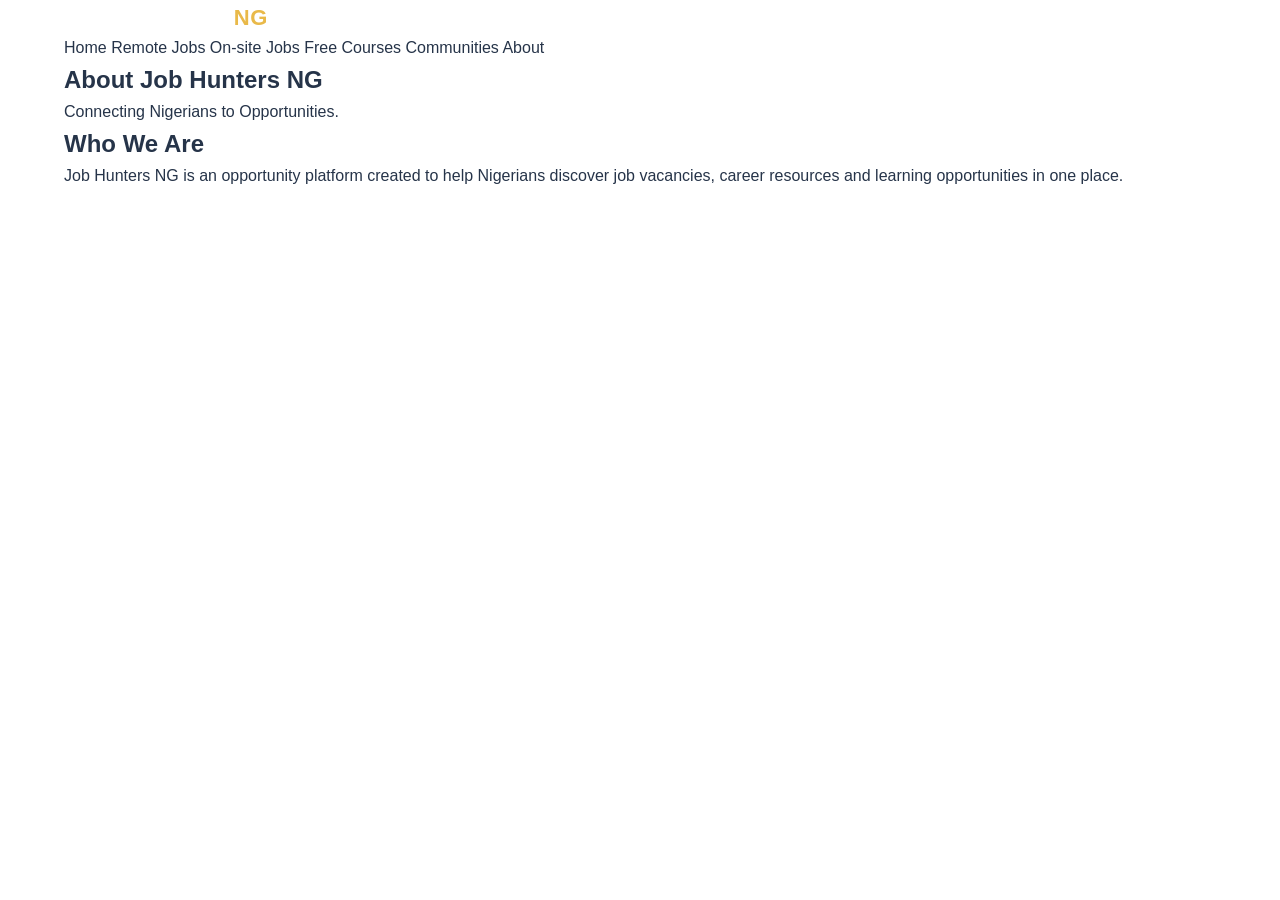
<file: about.html>
<!DOCTYPE html>
<html lang="en">
<head>
    <meta charset="UTF-8">
    <meta name="viewport" content="width=device-width, initial-scale=1.0">
    <meta name="description" content="Learn about Job Hunters NG and our mission to connect Nigerians to opportunities.">
    <title>About Us | Job Hunters NG</title>
    <link rel="stylesheet" href="css/style.css">
</head>
<body>

<header class="site-header">
    <div class="container header-content">
        <a href="index.html" class="logo">JOB HUNTERS <span>NG</span></a>

        <nav class="main-nav">
            <a href="index.html">Home</a>
            <a href="remote-jobs.html">Remote Jobs</a>
            <a href="onsite-jobs.html">On-site Jobs</a>
            <a href="courses.html">Free Courses</a>
            <a href="communities.html">Communities</a>
            <a href="about.html" class="active">About</a>
        </nav>
    </div>
</header>

<main>

    <section class="page-hero">
        <div class="container">
            <h1>About Job Hunters NG</h1>
            <p>Connecting Nigerians to Opportunities.</p>
        </div>
    </section>

    <section class="jobs-section">
        <div class="container">

            <article class="job-card">
                <h2>Who We Are</h2>

                <p>
                    Job Hunters NG is an opportunity platform created to
                    help Nigerians discover job vacancies, career resources
                    and learning opportunities in one place.
</file>
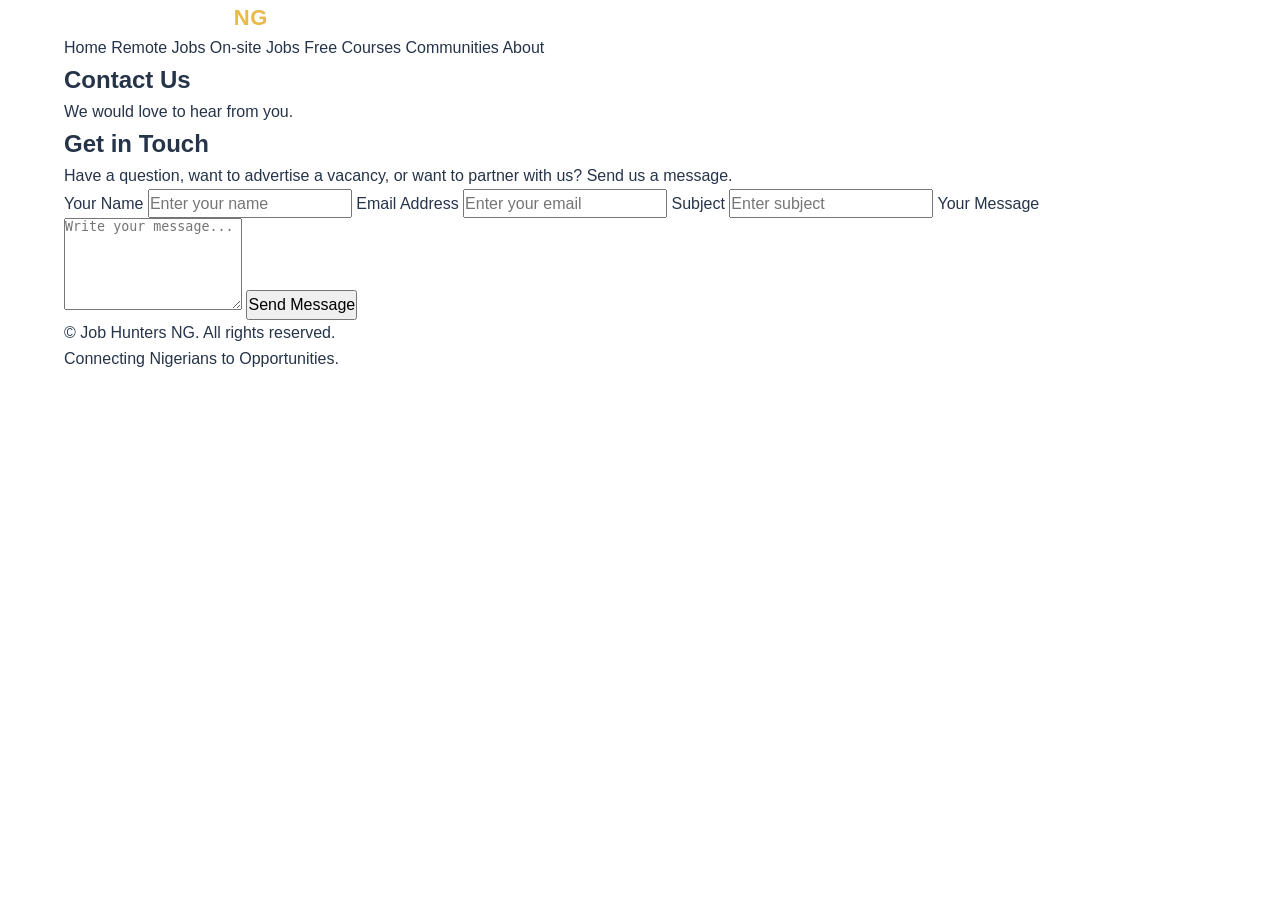
<file: contact.html>
<!DOCTYPE html>
<html lang="en">
<head>
    <meta charset="UTF-8">
    <meta name="viewport" content="width=device-width, initial-scale=1.0">
    <title>Contact Us | Job Hunters NG</title>
    <link rel="stylesheet" href="css/style.css">
</head>
<body>

<header class="site-header">
    <div class="container header-content">
        <a href="index.html" class="logo">JOB HUNTERS <span>NG</span></a>

        <nav class="main-nav">
            <a href="index.html">Home</a>
            <a href="remote-jobs.html">Remote Jobs</a>
            <a href="onsite-jobs.html">On-site Jobs</a>
            <a href="courses.html">Free Courses</a>
            <a href="communities.html">Communities</a>
            <a href="about.html">About</a>
        </nav>
    </div>
</header>

<main>

    <section class="page-hero">
        <div class="container">
            <h1>Contact Us</h1>
            <p>We would love to hear from you.</p>
        </div>
    </section>

    <section class="jobs-section">
        <div class="container">

            <div class="job-card">
                <h2>Get in Touch</h2>

                <p>
                    Have a question, want to advertise a vacancy,
                    or want to partner with us?
                    Send us a message.
                </p>

                <form id="contactForm">

                    <label for="contactName">Your Name</label>
                    <input
                        type="text"
                        id="contactName"
                        required
                        placeholder="Enter your name"
                    >

                    <label for="contactEmail">Email Address</label>
                    <input
                        type="email"
                        id="contactEmail"
                        required
                        placeholder="Enter your email"
                    >

                    <label for="contactSubject">Subject</label>
                    <input
                        type="text"
                        id="contactSubject"
                        required
                        placeholder="Enter subject"
                    >

                    <label for="contactMessage">Your Message</label>
                    <textarea
                        id="contactMessage"
                        rows="6"
                        required
                        placeholder="Write your message..."
                    ></textarea>

                    <button type="submit" class="btn btn-primary">
                        Send Message
                    </button>

                    <p id="contactStatus"></p>

                </form>
            </div>

        </div>
    </section>

</main>

<footer class="site-footer">
    <div class="container">
        <p>&copy; <span id="currentYear"></span> Job Hunters NG. All rights reserved.</p>
        <p>Connecting Nigerians to Opportunities.</p>
    </div>
</footer>

<script>
    document.getElementById("currentYear").textContent =
        new Date().getFullYear();

    document.getElementById("contactForm").addEventListener("submit", function(event) {
        event.preventDefault();

        const name = document.getElementById("contactName").value.trim();
        const email = document.getElementById("contactEmail").value.trim();
        const subject = document.getElementById("contactSubject").value.trim();
        const message = document.getElement
</file>
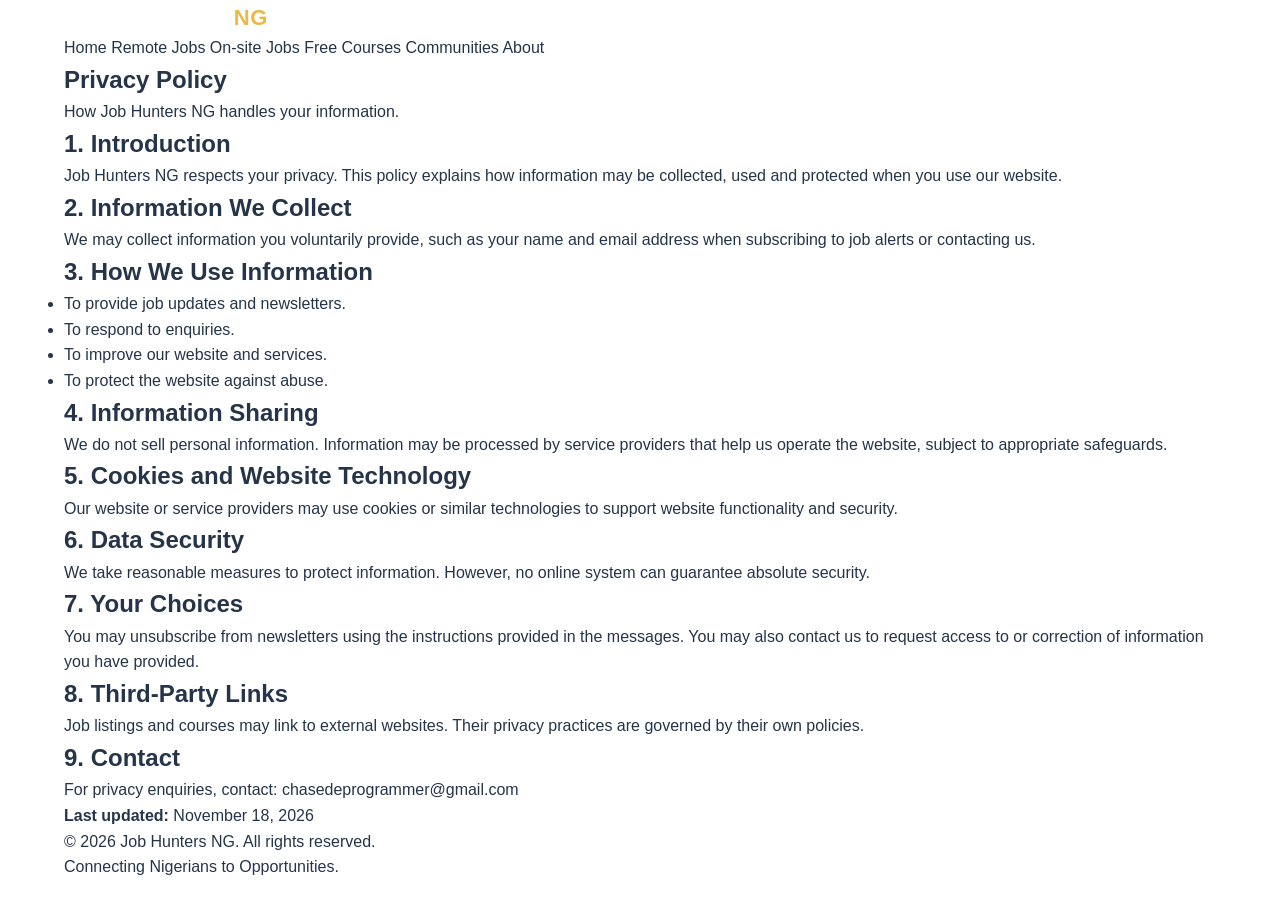
<file: privacy.html>
<!DOCTYPE html>
<html lang="en">
<head>
    <meta charset="UTF-8">
    <meta name="viewport" content="width=device-width, initial-scale=1.0">
    <title>Privacy Policy | Job Hunters NG</title>
    <link rel="stylesheet" href="css/style.css">
</head>
<body>

<header class="site-header">
    <div class="container header-content">
        <a href="index.html" class="logo">JOB HUNTERS <span>NG</span></a>
        <nav class="main-nav">
            <a href="index.html">Home</a>
            <a href="remote-jobs.html">Remote Jobs</a>
            <a href="onsite-jobs.html">On-site Jobs</a>
            <a href="courses.html">Free Courses</a>
            <a href="communities.html">Communities</a>
            <a href="about.html">About</a>
        </nav>
    </div>
</header>

<main>
    <section class="page-hero">
        <div class="container">
            <h1>Privacy Policy</h1>
            <p>How Job Hunters NG handles your information.</p>
        </div>
    </section>

    <section class="jobs-section">
        <div class="container">
            <article class="job-card">

                <h2>1. Introduction</h2>
                <p>
                    Job Hunters NG respects your privacy. This policy explains
                    how information may be collected, used and protected
                    when you use our website.
                </p>

                <h2>2. Information We Collect</h2>
                <p>
                    We may collect information you voluntarily provide,
                    such as your name and email address when subscribing
                    to job alerts or contacting us.
                </p>

                <h2>3. How We Use Information</h2>
                <ul>
                    <li>To provide job updates and newsletters.</li>
                    <li>To respond to enquiries.</li>
                    <li>To improve our website and services.</li>
                    <li>To protect the website against abuse.</li>
                </ul>

                <h2>4. Information Sharing</h2>
                <p>
                    We do not sell personal information. Information may
                    be processed by service providers that help us operate
                    the website, subject to appropriate safeguards.
                </p>

                <h2>5. Cookies and Website Technology</h2>
                <p>
                    Our website or service providers may use cookies or
                    similar technologies to support website functionality
                    and security.
                </p>

                <h2>6. Data Security</h2>
                <p>
                    We take reasonable measures to protect information.
                    However, no online system can guarantee absolute security.
                </p>

                <h2>7. Your Choices</h2>
                <p>
                    You may unsubscribe from newsletters using the
                    instructions provided in the messages. You may also
                    contact us to request access to or correction of
                    information you have provided.
                </p>

                <h2>8. Third-Party Links</h2>
                <p>
                    Job listings and courses may link to external websites.
                    Their privacy practices are governed by their own policies.
                </p>

                <h2>9. Contact</h2>
                <p>
                    For privacy enquiries, contact:
                    <a href="mailto:chasedeprogrammer@gmail.com">
                        chasedeprogrammer@gmail.com
                    </a>
                </p>

                <p><strong>Last updated:</strong> November 18, 2026</p>

            </article>
        </div>
    </section>
</main>

<footer class="site-footer">
    <div class="container">
        <p>&copy; <span id="currentYear"></span> Job Hunters NG. All rights reserved.</p>
        <p>Connecting Nigerians to Opportunities.</p>
    </div>
</footer>

<script>
document.getElementById("currentYear").textContent =
    new Date().getFullYear();
</script>

</body>
  </html>
</file>
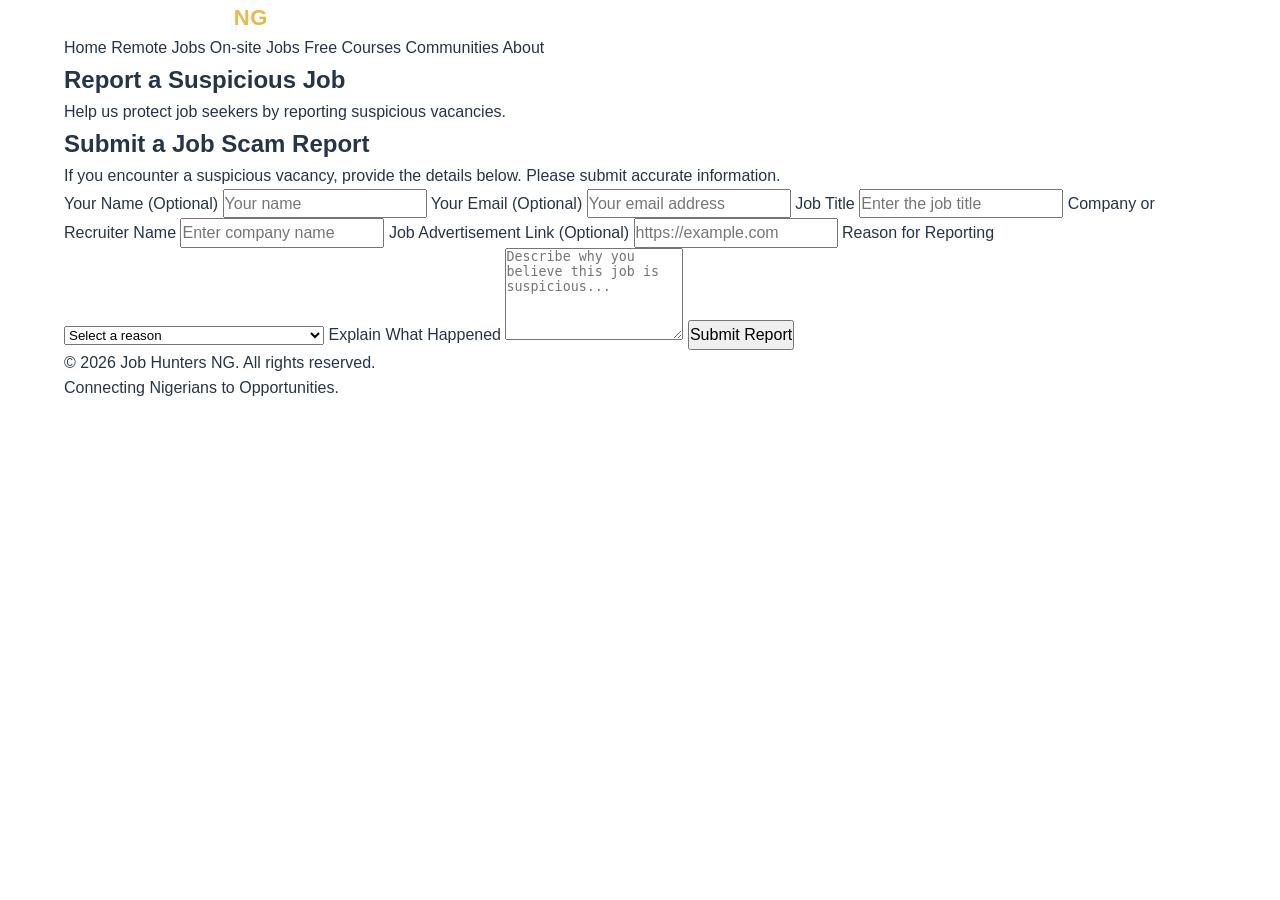
<file: report-scam.html>
<!DOCTYPE html>
<html lang="en">
<head>
    <meta charset="UTF-8">
    <meta name="viewport" content="width=device-width, initial-scale=1.0">
    <title>Report a Job Scam | Job Hunters NG</title>
    <link rel="stylesheet" href="css/style.css">
</head>
<body>

<header class="site-header">
    <div class="container header-content">
        <a href="index.html" class="logo">JOB HUNTERS <span>NG</span></a>

        <nav class="main-nav">
            <a href="index.html">Home</a>
            <a href="remote-jobs.html">Remote Jobs</a>
            <a href="onsite-jobs.html">On-site Jobs</a>
            <a href="courses.html">Free Courses</a>
            <a href="communities.html">Communities</a>
            <a href="about.html">About</a>
        </nav>
    </div>
</header>

<main>
    <section class="page-hero">
        <div class="container">
            <h1>Report a Suspicious Job</h1>
            <p>Help us protect job seekers by reporting suspicious vacancies.</p>
        </div>
    </section>

    <section class="jobs-section">
        <div class="container">

            <div class="job-card">
                <h2>Submit a Job Scam Report</h2>

                <p>
                    If you encounter a suspicious vacancy, provide
                    the details below. Please submit accurate information.
                </p>

                <form id="scamReportForm">

                    <label for="reporterName">Your Name (Optional)</label>
                    <input type="text" id="reporterName"
                        placeholder="Your name">

                    <label for="reporterEmail">Your Email (Optional)</label>
                    <input type="email" id="reporterEmail"
                        placeholder="Your email address">

                    <label for="jobTitle">Job Title</label>
                    <input type="text" id="jobTitle" required
                        placeholder="Enter the job title">

                    <label for="companyName">Company or Recruiter Name</label>
                    <input type="text" id="companyName" required
                        placeholder="Enter company name">

                    <label for="jobLink">Job Advertisement Link (Optional)</label>
                    <input type="url" id="jobLink"
                        placeholder="https://example.com">

                    <label for="reportReason">Reason for Reporting</label>
                    <select id="reportReason" required>
                        <option value="">Select a reason</option>
                        <option value="Payment request">Asked for payment</option>
                        <option value="Fake recruitment">Fake recruitment</option>
                        <option value="Personal information request">Suspicious personal information request</option>
                        <option value="False job advertisement">False job advertisement</option>
                        <option value="Other">Other suspicious activity</option>
                    </select>

                    <label for="reportDetails">Explain What Happened</label>
                    <textarea id="reportDetails" rows="6" required
                        minlength="10"
                        placeholder="Describe why you believe this job is suspicious..."></textarea>

                    <button type="submit" class="btn btn-primary">
                        Submit Report
                    </button>

                    <p id="reportStatus"></p>

                </form>
            </div>

        </div>
    </section>
</main>

<footer class="site-footer">
    <div class="container">
        <p>&copy; <span id="currentYear"></span> Job Hunters NG. All rights reserved.</p>
        <p>Connecting Nigerians to Opportunities.</p>
    </div>
</footer>

<script>
document.getElementById("currentYear").textContent =
    new Date().getFullYear();
</script>

</body>
  </html>
</file>
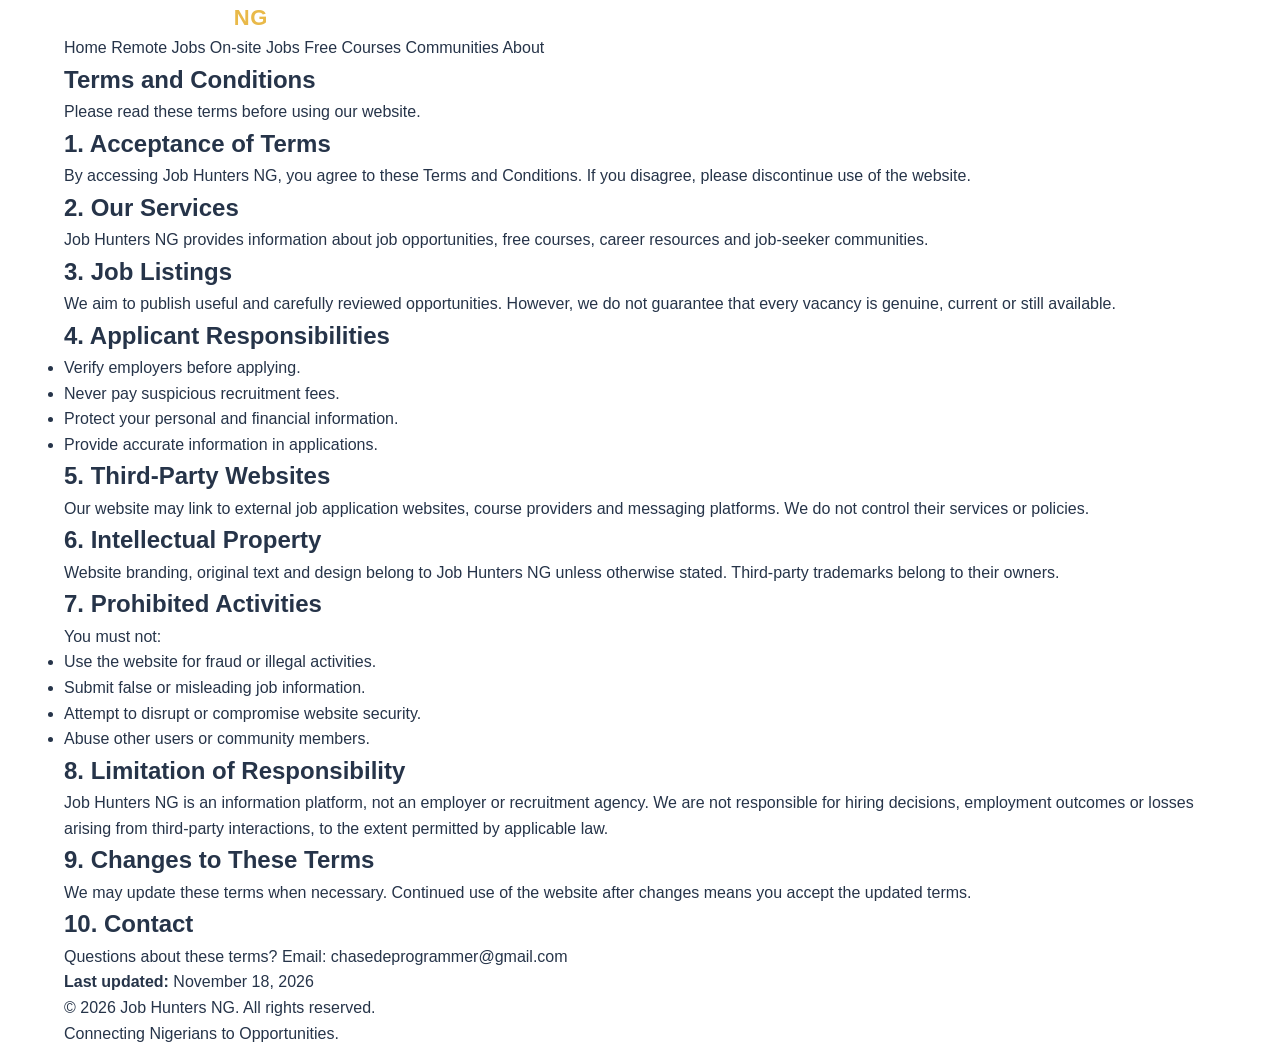
<file: terms.html>
<!DOCTYPE html>
<html lang="en">
<head>
    <meta charset="UTF-8">
    <meta name="viewport" content="width=device-width, initial-scale=1.0">
    <title>Terms and Conditions | Job Hunters NG</title>
    <link rel="stylesheet" href="css/style.css">
</head>
<body>

<header class="site-header">
    <div class="container header-content">
        <a href="index.html" class="logo">JOB HUNTERS <span>NG</span></a>
        <nav class="main-nav">
            <a href="index.html">Home</a>
            <a href="remote-jobs.html">Remote Jobs</a>
            <a href="onsite-jobs.html">On-site Jobs</a>
            <a href="courses.html">Free Courses</a>
            <a href="communities.html">Communities</a>
            <a href="about.html">About</a>
        </nav>
    </div>
</header>

<main>
    <section class="page-hero">
        <div class="container">
            <h1>Terms and Conditions</h1>
            <p>Please read these terms before using our website.</p>
        </div>
    </section>

    <section class="jobs-section">
        <div class="container">
            <article class="job-card">

                <h2>1. Acceptance of Terms</h2>
                <p>
                    By accessing Job Hunters NG, you agree to these
                    Terms and Conditions. If you disagree, please
                    discontinue use of the website.
                </p>

                <h2>2. Our Services</h2>
                <p>
                    Job Hunters NG provides information about job
                    opportunities, free courses, career resources
                    and job-seeker communities.
                </p>

                <h2>3. Job Listings</h2>
                <p>
                    We aim to publish useful and carefully reviewed
                    opportunities. However, we do not guarantee that
                    every vacancy is genuine, current or still available.
                </p>

                <h2>4. Applicant Responsibilities</h2>
                <ul>
                    <li>Verify employers before applying.</li>
                    <li>Never pay suspicious recruitment fees.</li>
                    <li>Protect your personal and financial information.</li>
                    <li>Provide accurate information in applications.</li>
                </ul>

                <h2>5. Third-Party Websites</h2>
                <p>
                    Our website may link to external job application
                    websites, course providers and messaging platforms.
                    We do not control their services or policies.
                </p>

                <h2>6. Intellectual Property</h2>
                <p>
                    Website branding, original text and design belong
                    to Job Hunters NG unless otherwise stated.
                    Third-party trademarks belong to their owners.
                </p>

                <h2>7. Prohibited Activities</h2>
                <p>You must not:</p>
                <ul>
                    <li>Use the website for fraud or illegal activities.</li>
                    <li>Submit false or misleading job information.</li>
                    <li>Attempt to disrupt or compromise website security.</li>
                    <li>Abuse other users or community members.</li>
                </ul>

                <h2>8. Limitation of Responsibility</h2>
                <p>
                    Job Hunters NG is an information platform, not an
                    employer or recruitment agency. We are not responsible
                    for hiring decisions, employment outcomes or losses
                    arising from third-party interactions, to the extent
                    permitted by applicable law.
                </p>

                <h2>9. Changes to These Terms</h2>
                <p>
                    We may update these terms when necessary.
                    Continued use of the website after changes means
                    you accept the updated terms.
                </p>

                <h2>10. Contact</h2>
                <p>
                    Questions about these terms?
                    Email:
                    <a href="mailto:chasedeprogrammer@gmail.com">
                        chasedeprogrammer@gmail.com
                    </a>
                </p>

                <p><strong>Last updated:</strong> November 18, 2026</p>

            </article>
        </div>
    </section>
</main>

<footer class="site-footer">
    <div class="container">
        <p>&copy; <span id="currentYear"></span> Job Hunters NG. All rights reserved.</p>
        <p>Connecting Nigerians to Opportunities.</p>
    </div>
</footer>

<script>
document.getElementById("currentYear").textContent =
    new Date().getFullYear();
</script>

</body>
              </html>
</file>
<file: css/style.css>
/* JOB HUNTERS NG - MAIN STYLESHEET */

:root {
    --navy: #071b3a;
    --navy-light: #102c55;
    --gold: #e9b949;
    --white: #ffffff;
    --light: #f5f7fb;
    --text: #263449;
    --muted: #718096;
    --border: #e5eaf1;
}

* {
    margin: 0;
    padding: 0;
    box-sizing: border-box;
}

html {
    scroll-behavior: smooth;
}

body {
    font-family: Arial, Helvetica, sans-serif;
    background: var(--white);
    color: var(--text);
    line-height: 1.6;
}

a {
    text-decoration: none;
    color: inherit;
}

button,
input {
    font: inherit;
}

.container {
    width: 90%;
    max-width: 1200px;
    margin: auto;
}

/* HEADER */

.header {
    background: var(--navy);
    color: var(--white);
    position: sticky;
    top: 0;
    z-index: 1000;
    box-shadow: 0 3px 15px rgba(0,0,0,0.1);
}

.navbar {
    min-height: 75px;
    display: flex;
    align-items: center;
    justify-content: space-between;
}

.logo {
    font-size: 22px;
    font-weight: 800;
    letter-spacing: 0.5px;
    color: var(--white);
}

.logo span {
    color: var(--gold);
}

.nav-links {
    display: flex;
    align-items: center;
    gap: 23px;
}

.nav-links a {
    font-size: 14px;
    font-weight: 600;
    transition: 0.3s;
}

.nav-links a:hover {
    color: var(--gold);
}

.menu-toggle {
    display: none;
    border: none;
    background: none;
    color: white;
    font-size: 28px;
    cursor: pointer;
}

/* HERO */

.hero {
    background: linear-gradient(135deg, #071b3a, #153b6d);
    color: white;
    padding: 105px 0 115px;
    text-align: center;
}

.hero-content {
    max-width: 850px;
}

.hero-label {
    display: inline-block;
    color: var(--gold);
    font-size: 13px;
    font-weight: bold;
    letter-spacing: 2px;
    margin-bottom: 20px;
}

.hero h1 {
    font-size: clamp(36px, 6vw, 62px);
    line-height: 1.15;
    margin-bottom: 22px;
}

.hero h1 span {
    color: var(--gold);
}

.hero-content > p {
    max-width: 650px;
    margin: auto;
    color: #dbe5f3;
    font-size: 17px;
}

.search-box {
    display: flex;
    max-width: 680px;
    margin: 35px auto 25px;
    background: white;
    padding: 7px;
    border-radius: 9px;
    gap: 8px;
}

.search-box input {
    flex: 1;
    min-width: 0;
    border: none;
    outline: none;
    padding: 14px;
    color: var(--text);
}

.search-box button,
.newsletter
</file>
